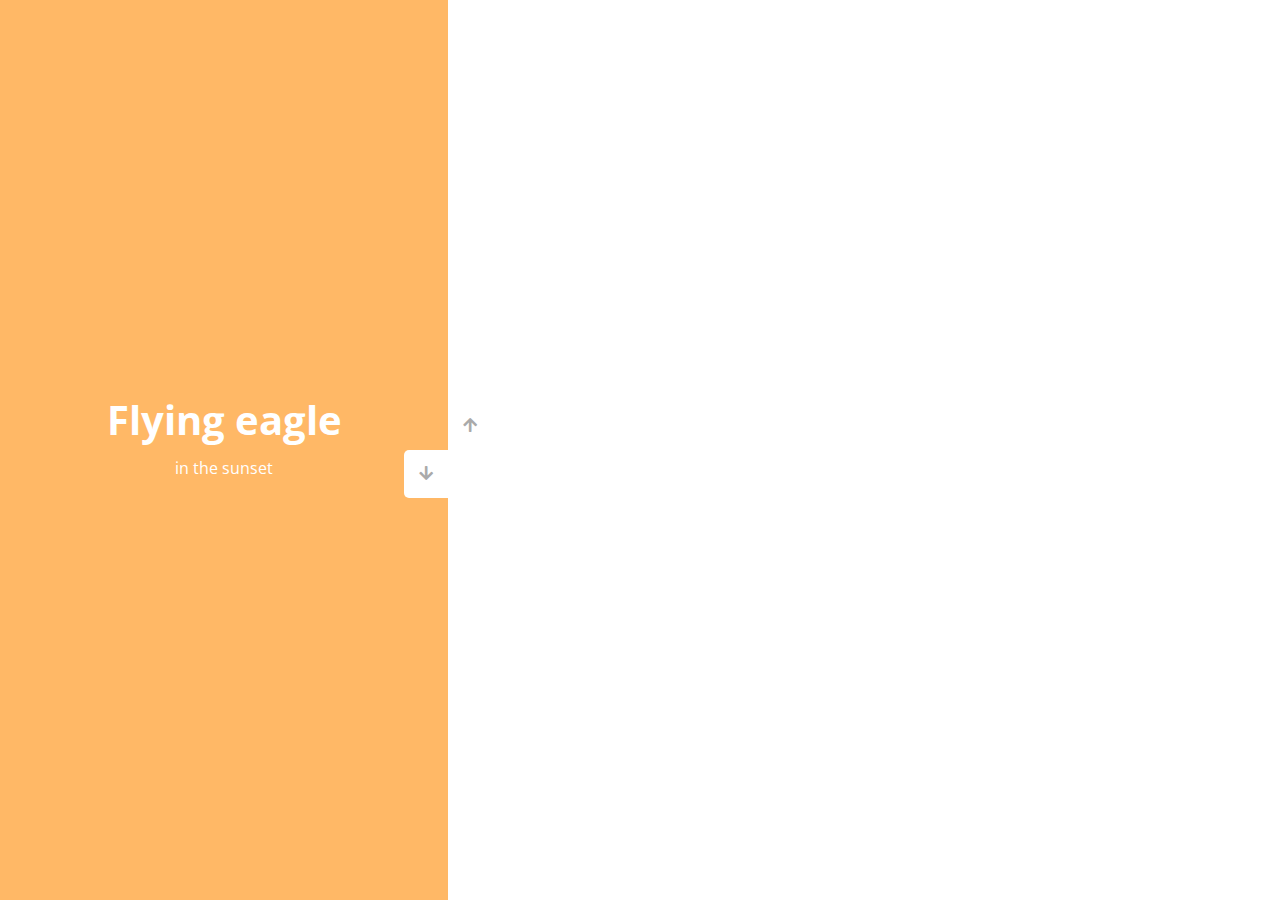
<file: double-vertical-slider/my_copy/index.html>
<!DOCTYPE html>
<html lang="en">
  <head>
    <meta charset="UTF-8" />
    <meta name="viewport" content="width=device-width, initial-scale=1.0" />
    <link rel="stylesheet" href="https://cdnjs.cloudflare.com/ajax/libs/font-awesome/5.15.1/css/all.min.css" />
    <link rel="stylesheet" href="style.css" />
    <title>Vertical Slider</title>
  </head>
  <body>
    <div class="slider-container">
      <div class="left-slide">
        <div style="background-color: #FD3555;">
          <h1>Nature flower</h1>
          <p>all in pink</p>
        </div>
        <div style="background-color: #2A86BA;">
          <h1>Bluuue flower</h1>
          <p>with it's mountains</p>
        </div>
        <div style="background-color: #252E33;">
          <h1>Lonely castle</h1>
          <p>in the wilderness</p>
        </div>
        <div style="background-color: #FFB866;">
          <h1>Flying eagle</h1>
          <p>in the sunset</p>
        </div>
      </div>
      <div class="right-slide">
        <div style="background-image: url('https://images.unsplash.com/photo-1508768787810-6adc1f613514?ixlib=rb-0.3.5&ixid=eyJhcHBfaWQiOjEyMDd9&s=e27f6661df21ed17ab5355b28af8df4e&auto=format&fit=crop&w=1350&q=80')"></div>
        <div style="background-image: url('https://images.unsplash.com/photo-1519981593452-666cf05569a9?ixlib=rb-0.3.5&ixid=eyJhcHBfaWQiOjEyMDd9&s=90ed8055f06493290dad8da9584a13f7&auto=format&fit=crop&w=715&q=80')"></div>
        <div style="background-image: url('https://images.unsplash.com/photo-1486899430790-61dbf6f6d98b?ixlib=rb-0.3.5&ixid=eyJhcHBfaWQiOjEyMDd9&s=8ecdee5d1b3ed78ff16053b0227874a2&auto=format&fit=crop&w=1002&q=80')"></div>
        <div style="background-image: url('https://images.unsplash.com/photo-1510942201312-84e7962f6dbb?ixlib=rb-0.3.5&ixid=eyJhcHBfaWQiOjEyMDd9&s=da4ca7a78004349f1b63f257e50e4360&auto=format&fit=crop&w=1050&q=80')"></div>
      </div>
      <div class="action-buttons">
        <button class="down-button">
          <i class="fas fa-arrow-down"></i>
        </button>
        <button class="up-button">
          <i class="fas fa-arrow-up"></i>
        </button>
      </div>
    </div>
    <script src="script.js"></script>
  </body>
</html>
</file>
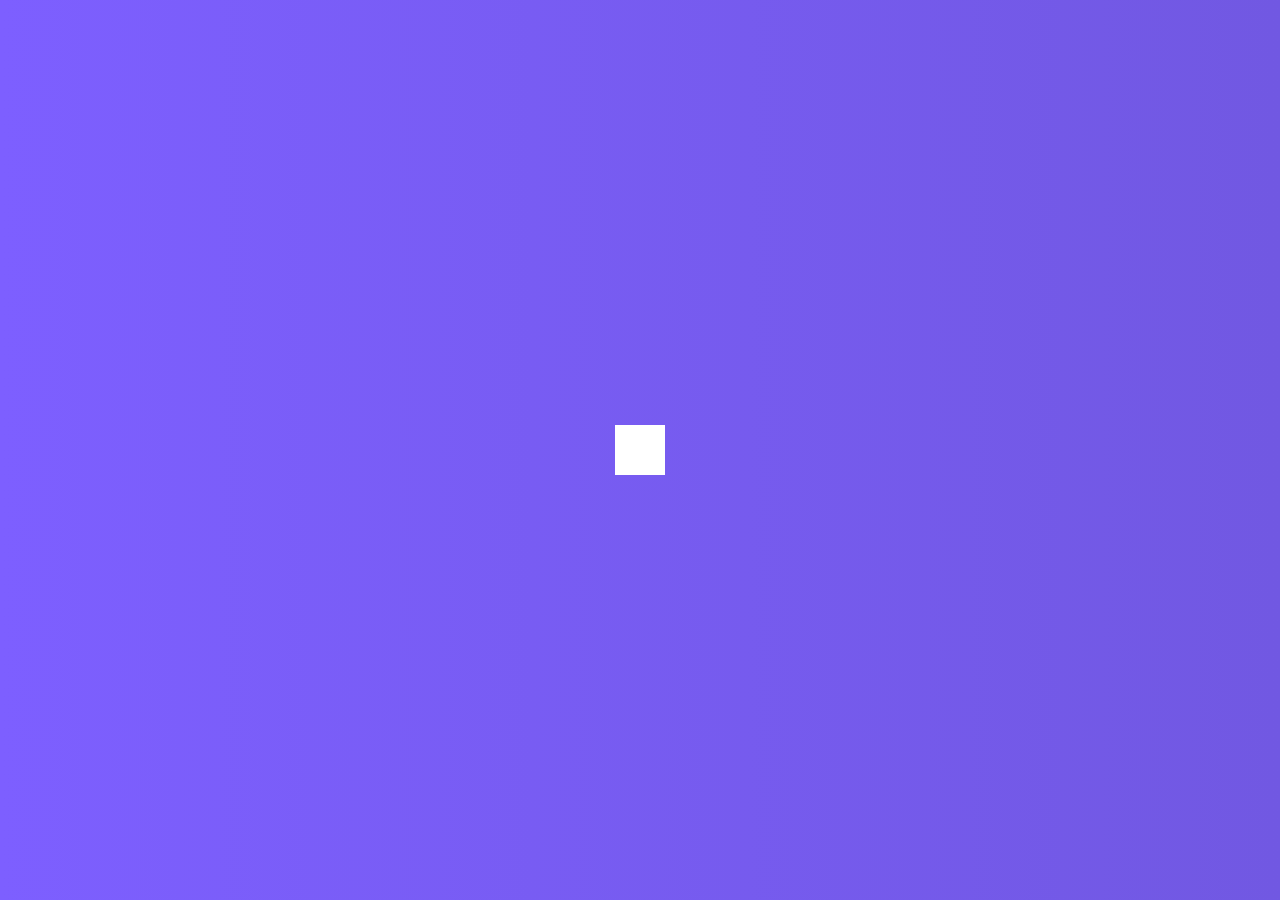
<file: hidden-search/my_copy/index.html>
<!DOCTYPE html>
<html lang="en">
  <head>
    <meta charset="UTF-8" />
    <meta name="viewport" content="width=device-width, initial-scale=1.0" />
    <link rel="stylesheet" href="https://cdnjs.cloudflare.com/ajax/libs/font-awesome/5.14.0/css/all.min.css" integrity="sha512-1PKOgIY59xJ8Co8+NE6FZ+LOAZKjy+KY8iq0G4B3CyeY6wYHN3yt9PW0XpSriVlkMXe40PTKnXrLnZ9+fkDaog==" crossorigin="anonymous" />
    <link rel="stylesheet" href="style.css" />
    <title>Hidden Search</title>
  </head>
  <body>
    <div class="search">
      <input type="text" class="input" placeholder="Search..."/>
      <button class="btn">
        <i class="fas fa-search"></i>
      </button>
    </div>
    <script src="script.js"></script>
  </body>
</html>
</file>
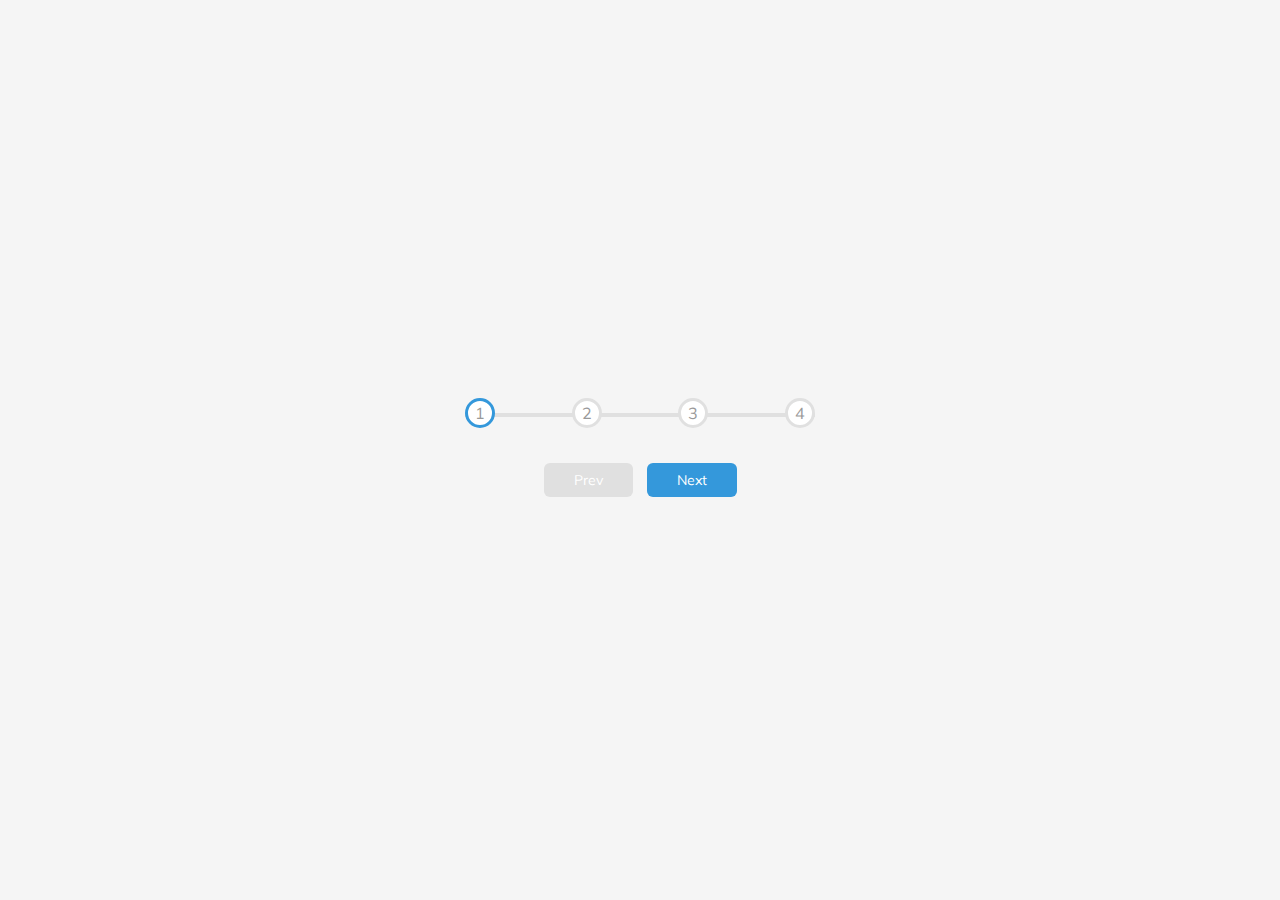
<file: progress-steps/my_app/index.html>
<!DOCTYPE html>
<html lang="en">
  <head>
    <meta charset="UTF-8" />
    <meta name="viewport" content="width=device-width, initial-scale=1.0" />
    <link rel="stylesheet" href="style.css" />
    <title>Progress Step</title>
  </head>
  <body>
    <div class="container">
      <div class="progress-container">
        <div class="progress" id="progress"></div>
        <div class="circle active">1</div>
        <div class="circle">2</div>
        <div class="circle">3</div>
        <div class="circle">4</div>
      </div>

      <button class="btn" id="prev" disabled>Prev</button>
      <button class="btn" id="next">Next</button>
    </div>
    <script src="script.js"></script>
  </body>
</html>
</file>
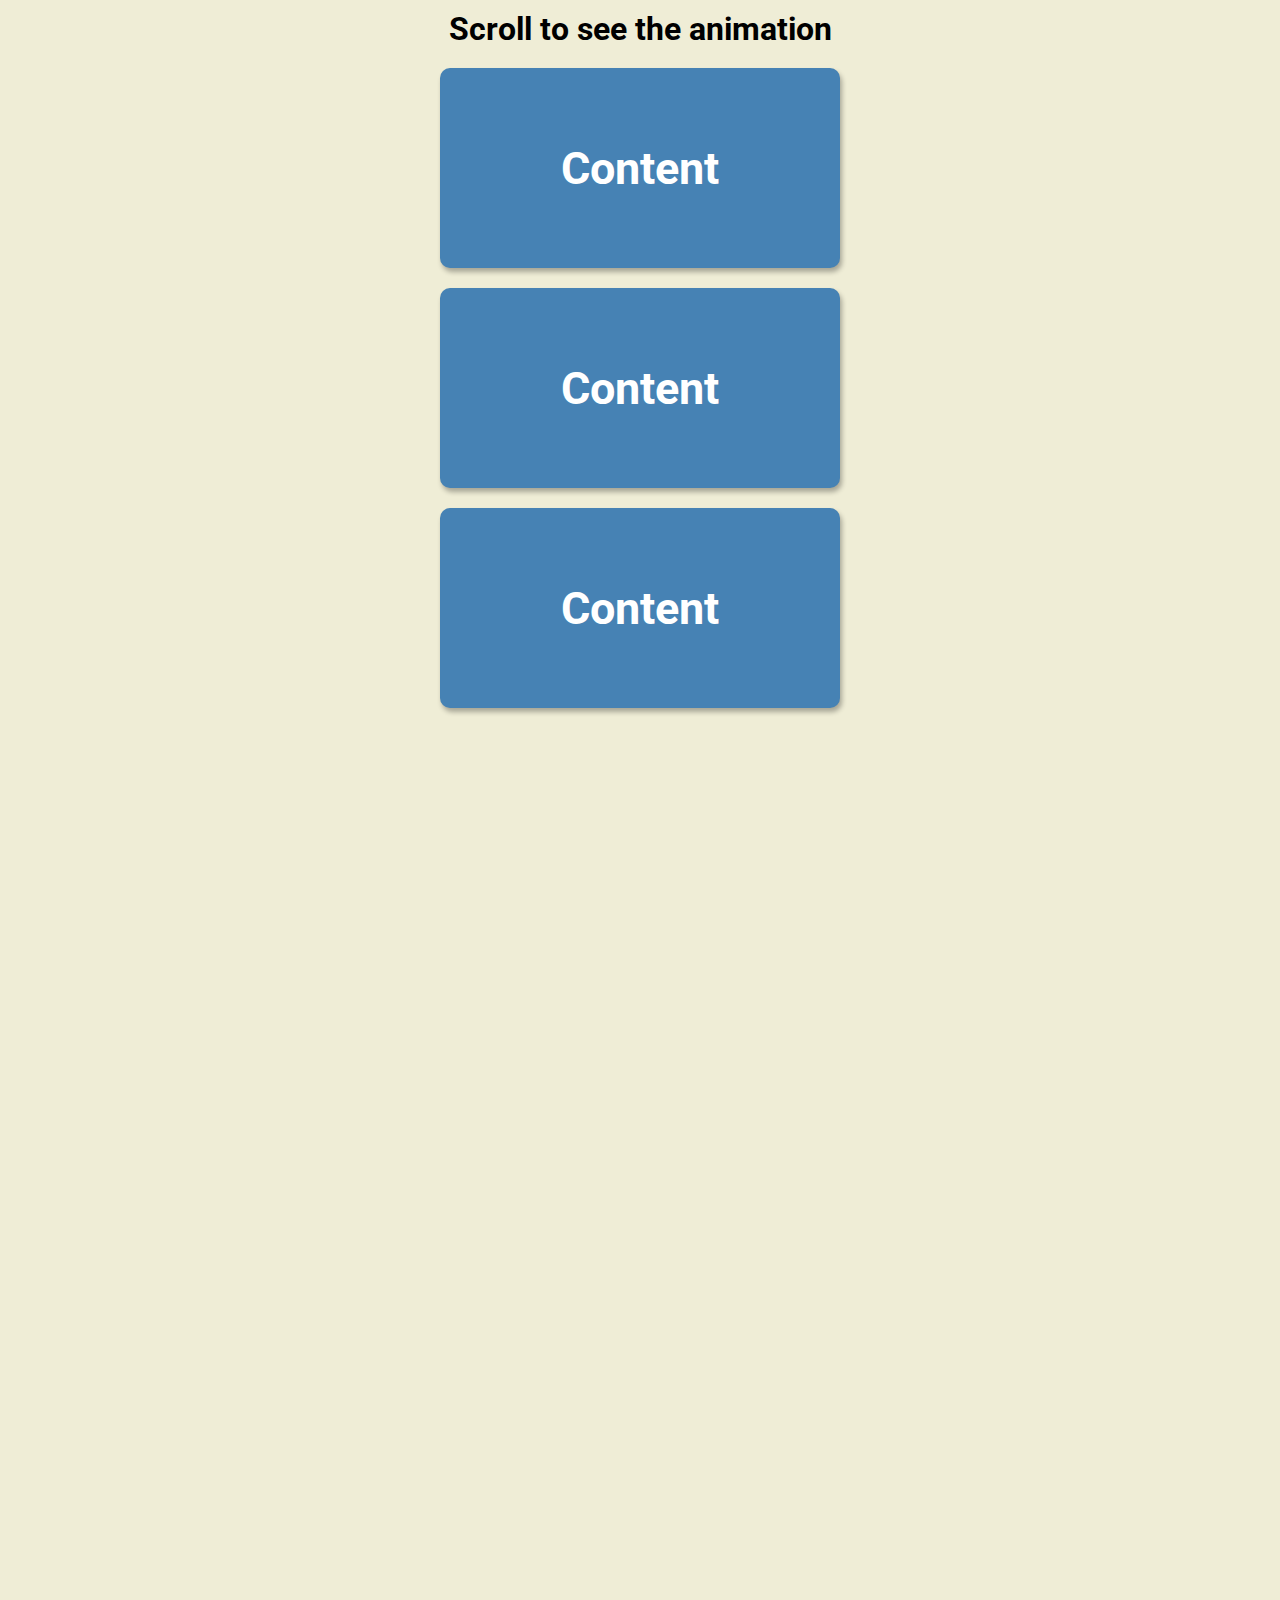
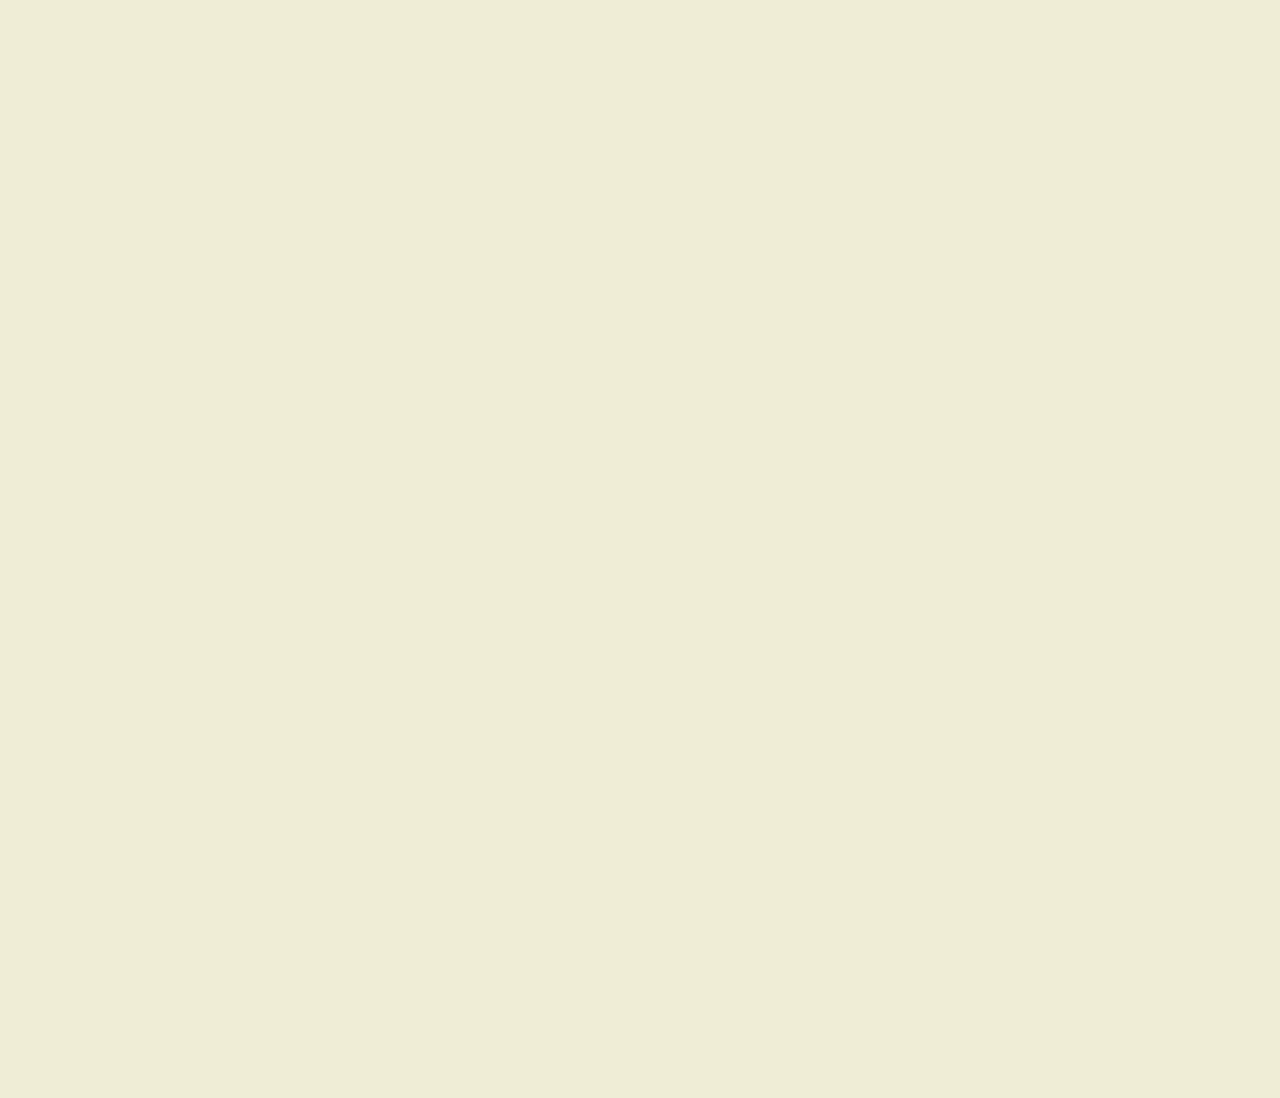
<file: scroll-animation/my_copy/index.html>
<!DOCTYPE html>
<html lang="en">
  <head>
    <meta charset="UTF-8" />
    <meta name="viewport" content="width=device-width, initial-scale=1.0" />
    <link rel="stylesheet" href="style.css" />
    <title>Scroll animation</title>
  </head>
  <body>
    <h1>Scroll to see the animation</h1>
    <div class="box"><h2>Content</h2></div>
    <div class="box"><h2>Content</h2></div>
    <div class="box"><h2>Content</h2></div>
    <div class="box"><h2>Content</h2></div>
    <div class="box"><h2>Content</h2></div>
    <div class="box"><h2>Content</h2></div>
    <div class="box"><h2>Content</h2></div>
    <div class="box"><h2>Content</h2></div>
    <div class="box"><h2>Content</h2></div>
    <div class="box"><h2>Content</h2></div>
    <div class="box"><h2>Content</h2></div>
    <div class="box"><h2>Content</h2></div>
    <script src="script.js"></script>
  </body>
</html>
</file>
<file: double-vertical-slider/my_copy/style.css>
@import url('https://fonts.googleapis.com/css?family=Open+Sans');

* {
  box-sizing: border-box;
  margin: 0;
  padding: 0;
}

 body {
  font-family: 'Open Sans', sans-serif;
  height: 100vh;
} 

.slider-container {
  position: relative;
  overflow: hidden;
  width: 100vw;
  height: 100vh;
}

.left-slide {
  height: 100%;
  width: 35%;
  position: absolute;
  top: 0;
  left: 0;
  transition: transform 0.5s ease-in-out;
}

.left-slide > div {
  height: 100%;
  width: 100%;
  display: flex;
  flex-direction: column;
  align-items: center;
  justify-content: center;
  color: #fff;
}

.left-slide h1 {
  font-size: 40px;
  margin-bottom: 10px;
  margin-top: -30px;
}

.right-slide {
  height: 100%;
  position: absolute;
  top: 0;
  left: 35%;
  width: 65%;
  transition: transform 0.5s ease-in-out;
}

.right-slide > div {
  background-repeat: no-repeat;
  background-size: cover;
  background-position: center center;
  height: 100%;
  width: 100%;
}

button {
   background-color: #fff;
   border: none;
   color: #aaa;
   cursor: pointer;
   font-size: 16px;
   padding: 15px;
}

button:hover {
  color: #222;
}

button:focus {
  outline:none;
}

.slider-container .action-buttons button {
 position: absolute;
 left: 35%;
 top: 50%;
 z-index: 100; 
}

.slider-container .action-buttons .down-button {
  transform: translateX(-100%);
  border-top-left-radius: 5px;
  border-bottom-left-radius: 5px;
}

.slider-container .action-buttons .up-button {
  transform: translateY(-100%);
  border-top-right-radius: 5px;
  border-bottom-right-radius: 5px;

}
</file>
<file: hidden-search/my_copy/style.css>
@import url('https://fonts.googleapis.com/css2?family=Roboto:wght@400;700&display=swap');

* {
  box-sizing: border-box;
}

body {
  background-image: linear-gradient(90deg, #7d5fff, #7158e2);
  font-family: 'Roboto', sans-serif;
  display: flex;
  align-items: center;
  justify-content: center;
  height: 100vh;
  overflow: hidden;
  margin: 0;
}

.search {
  position: relative;
  height: 50px;
}

.search .input {
  background-color: #fff;
  font-size: 18px;
  height: 50px;
  width: 50px;
  padding: 15px;
  border: 0;
  transition: width .3s ease;
}

.btn {
  background-color: #fff;
  border: 0;
  position: absolute;
  top: 0;
  left: 0;
  height: 50px;
  width: 50px;
  cursor: pointer;
  font-size: 24px;
  transition: transform .3s ease;
}

.btn:focus, .input:focus {
  outline: none;
}

.search.active .input {
  width: 200px;
}

.search.search.active .btn {
  transform: translateX(190px);
}
</file>
<file: progress-steps/my_app/style.css>
@import url('https://fonts.googleapis.com/css2?family=Muli&display=swap');

:root{
  --line-border-fill: #3498db;
  --line-border-empty: #e0e0e0;
}

* {
  box-sizing: border-box;
}

body {
  background-color: whitesmoke;
  font-family: 'Muli', sans-serif;
  display: flex;
  align-items: center;
  justify-content: center;
  height: 100vh;
  overflow: hidden;
  margin: 0;
}

.container {
  text-align: center;
}

.progress-container {
  display: flex;
  justify-content: space-between;
  position: relative;
  margin-bottom: 30px;
  max-width: 100%;
  width: 350px;
}


.progress-container::before {
  content: '';
  background-color: var(--line-border-empty);
  position: absolute;
  top: 50%;
  left: 0;
  translate: translateY(-50%);
  height: 4px;
  width: 100%;
  z-index: -1;
  transition: .4s ease;
}


.progress {
  background-color: var(--line-border-fill);
  position: absolute;
  top: 50%;
  left: 0;
  translate: translateY(-50%);
  height: 4px;
  width: 0;
  z-index: -1;
  transition: 0.4s ease;
}

.circle {
  background-color: #fff;
  color: #999;
  border-radius: 50%;
  height: 30px;
  width: 30px;
  display: flex;
  align-items: center;
  justify-content: center;
  border: 3px solid var(--line-border-empty);
  transition: .4s ease;
}

.circle.active {
   border-color: var(--line-border-fill);
}

.btn {
  background-color: var(--line-border-fill);
  color: #fff;
  border: 0;
  border-radius: 6px;
  cursor: pointer;
  font-family: inherit;
  padding: 8px 30px;
  margin: 5px;
  font-size: 14px;
}

.btn:active{ 
  transform: scale(0.98);
}

.btn:focus {
  outline: 0;
}

.btn:disabled {
  background-color: var(--line-border-empty);
  cursor: not-allowed;
}
</file>
<file: scroll-animation/my_copy/style.css>
@import url('https://fonts.googleapis.com/css2?family=Roboto:wght@400;700&display=swap');

* {
  box-sizing: border-box;
}

body {
  background-color: #efedd6;
  font-family: 'Roboto', sans-serif;
  display: flex;
  flex-direction: column;
  align-items: center;
  justify-content: center;
  margin: 0;
  overflow-x: hidden;
}

h1 {
  margin: 10px;
}

.box {
  background-color: steelblue;
  color: #fff;
  display: flex;
  align-items: center;
  justify-content: center;
  width: 400px;
  height: 200px;
  margin: 10px;
  border-radius: 10px;
  box-shadow: 2px 4px 5px rgba(0,0,0,0.3);
  transform: translateX(400%);
  transition: transform 0.4s ease;
}

.box:nth-of-type(even) {
   transform: translateX(-400%);
}

.box.show {
  transform: translateX(0);
}

.box h2 {
  font-size: 45px;
}
</file>
